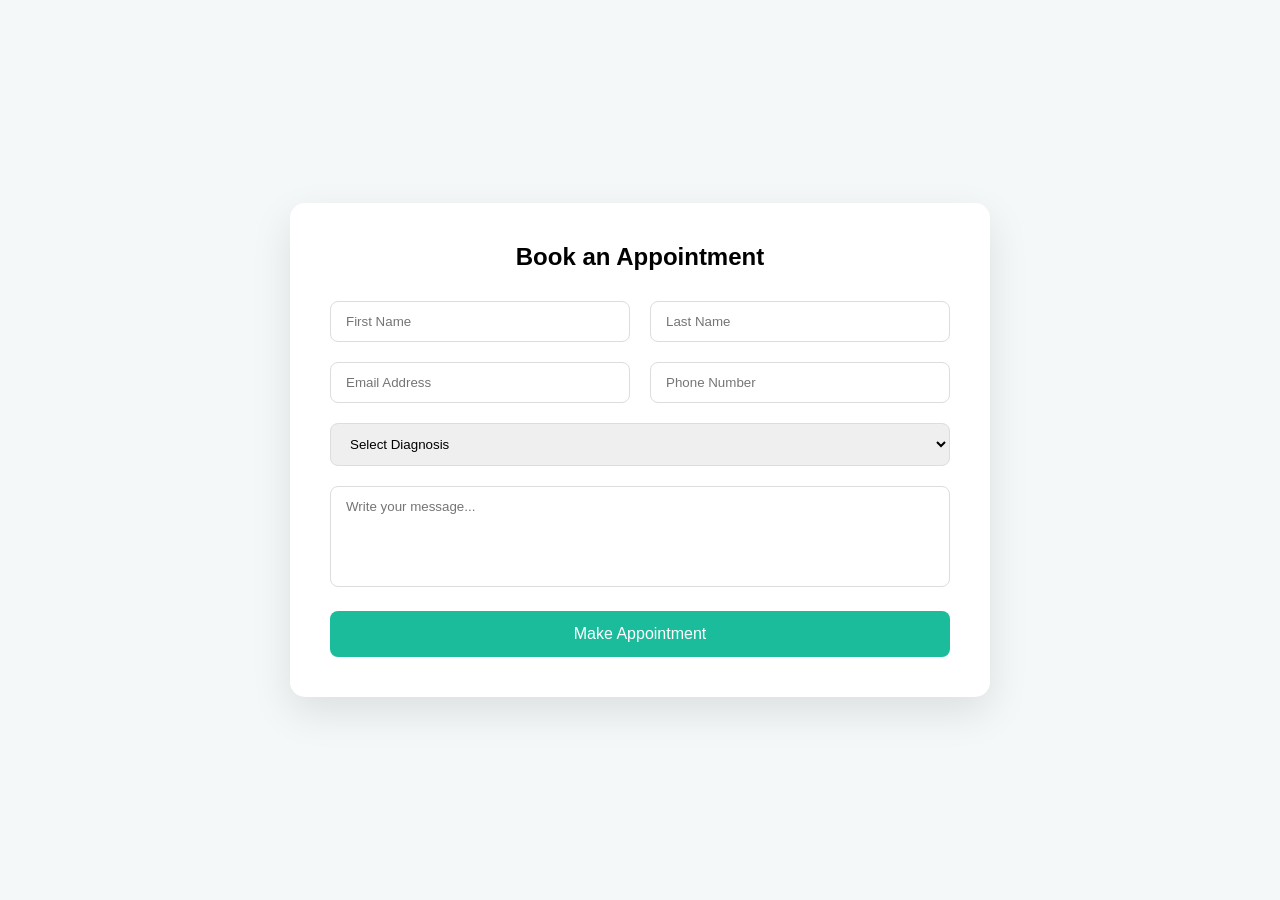
<file: appointment.html>
<!DOCTYPE html>
<html lang="en">
<head>
    <meta charset="UTF-8">
    <meta name="viewport" content="width=device-width, initial-scale=1.0">
    <title>Appointment</title>
    <style>

        *{
    margin:0;
    padding:0;
    box-sizing:border-box;
    font-family: Arial, sans-serif;
}

body{
    background:#f4f8f9;
}

.appointment{
    min-height:100vh;
    display:flex;
    justify-content:center;
    align-items:center;
    padding:40px;
}

.form-container{
    background:white;
    width:100%;
    max-width:700px;
    padding:40px;
    border-radius:15px;
    box-shadow:0 15px 40px rgba(0,0,0,0.1);
}

.form-container h2{
    text-align:center;
    margin-bottom:30px;
}

form .row{
    display:flex;
    gap:20px;
    margin-bottom:20px;
}

input, select, textarea{
    width:100%;
    padding:12px 15px;
    border:1px solid #ddd;
    border-radius:8px;
    outline:none;
    transition:0.3s;
}

input:focus, select:focus, textarea:focus{
    border-color:#1abc9c;
}

textarea{
    resize:none;
    margin-bottom:20px;
}

button{
    width:100%;
    padding:14px;
    border:none;
    background:#1abc9c;
    color:white;
    font-size:16px;
    border-radius:8px;
    cursor:pointer;
    transition:0.3s;
}

button:hover{
    background:#16a085;
}

/* Responsive */
@media(max-width:600px){
    form .row{
        flex-direction:column;
    }
}

.success-message{
    margin-top:15px;
    background:#e8f9f5;
    color:#16a085;
    padding:12px;
    border-radius:8px;
    display:none;
    text-align:center;
}
    </style>

     
</head>


<body>
 <section class="appointment">
    <div class="form-container">
        <h2>Book an Appointment</h2>
 <form id="appointmentForm">
    <div class="row">
        <input type="text" placeholder="First Name" required>
        <input type="text" placeholder="Last Name" required>
    </div>

    <div class="row">
        <input type="email" placeholder="Email Address">
        <input type="tel" placeholder="Phone Number" required>
    </div>

    <div class="row">
        <select required>
            <option value="">Select Diagnosis</option>
            <option>قلب</option>
            <option>جهاز هضمي</option>
            <option>حروق</option>
            <option>كبد</option>
        </select>
    </div>

    <textarea placeholder="Write your message..." rows="5"></textarea>

    <button type="submit">Make Appointment</button>

    <!-- رسالة النجاح -->
    <p id="successMessage" class="success-message">
        ✅ Your appointment has been sent successfully!
    </p>
</form>






<!-- java script -->


<script>
    const form = document.getElementById("appointmentForm");
    const successMessage = document.getElementById("successMessage");

    form.addEventListener("submit", function(e){
        e.preventDefault(); // يمنع الريلود

        successMessage.style.display = "block";

        form.reset(); // يفضي الفورم

        setTimeout(() => {
            successMessage.style.display = "none";
        }, 4000);
    });
</script>
</body>
</html>
</file>
